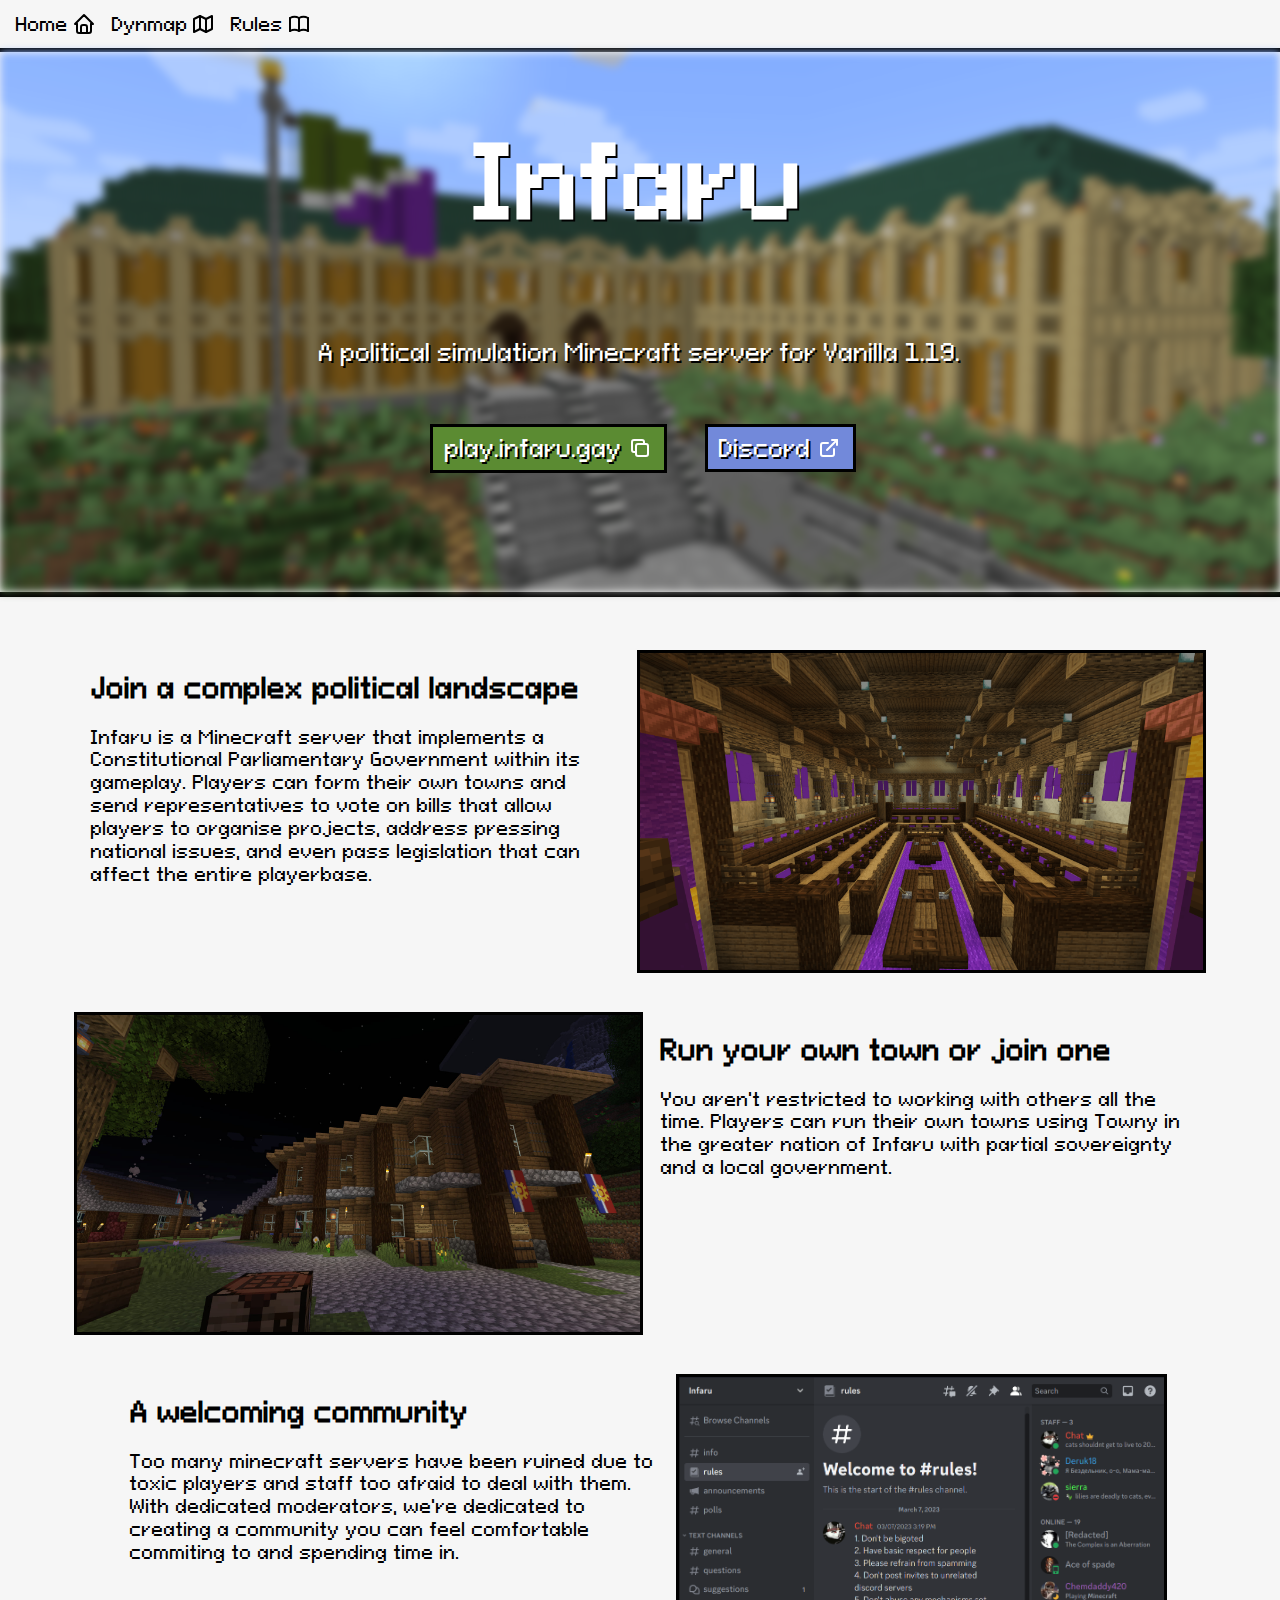
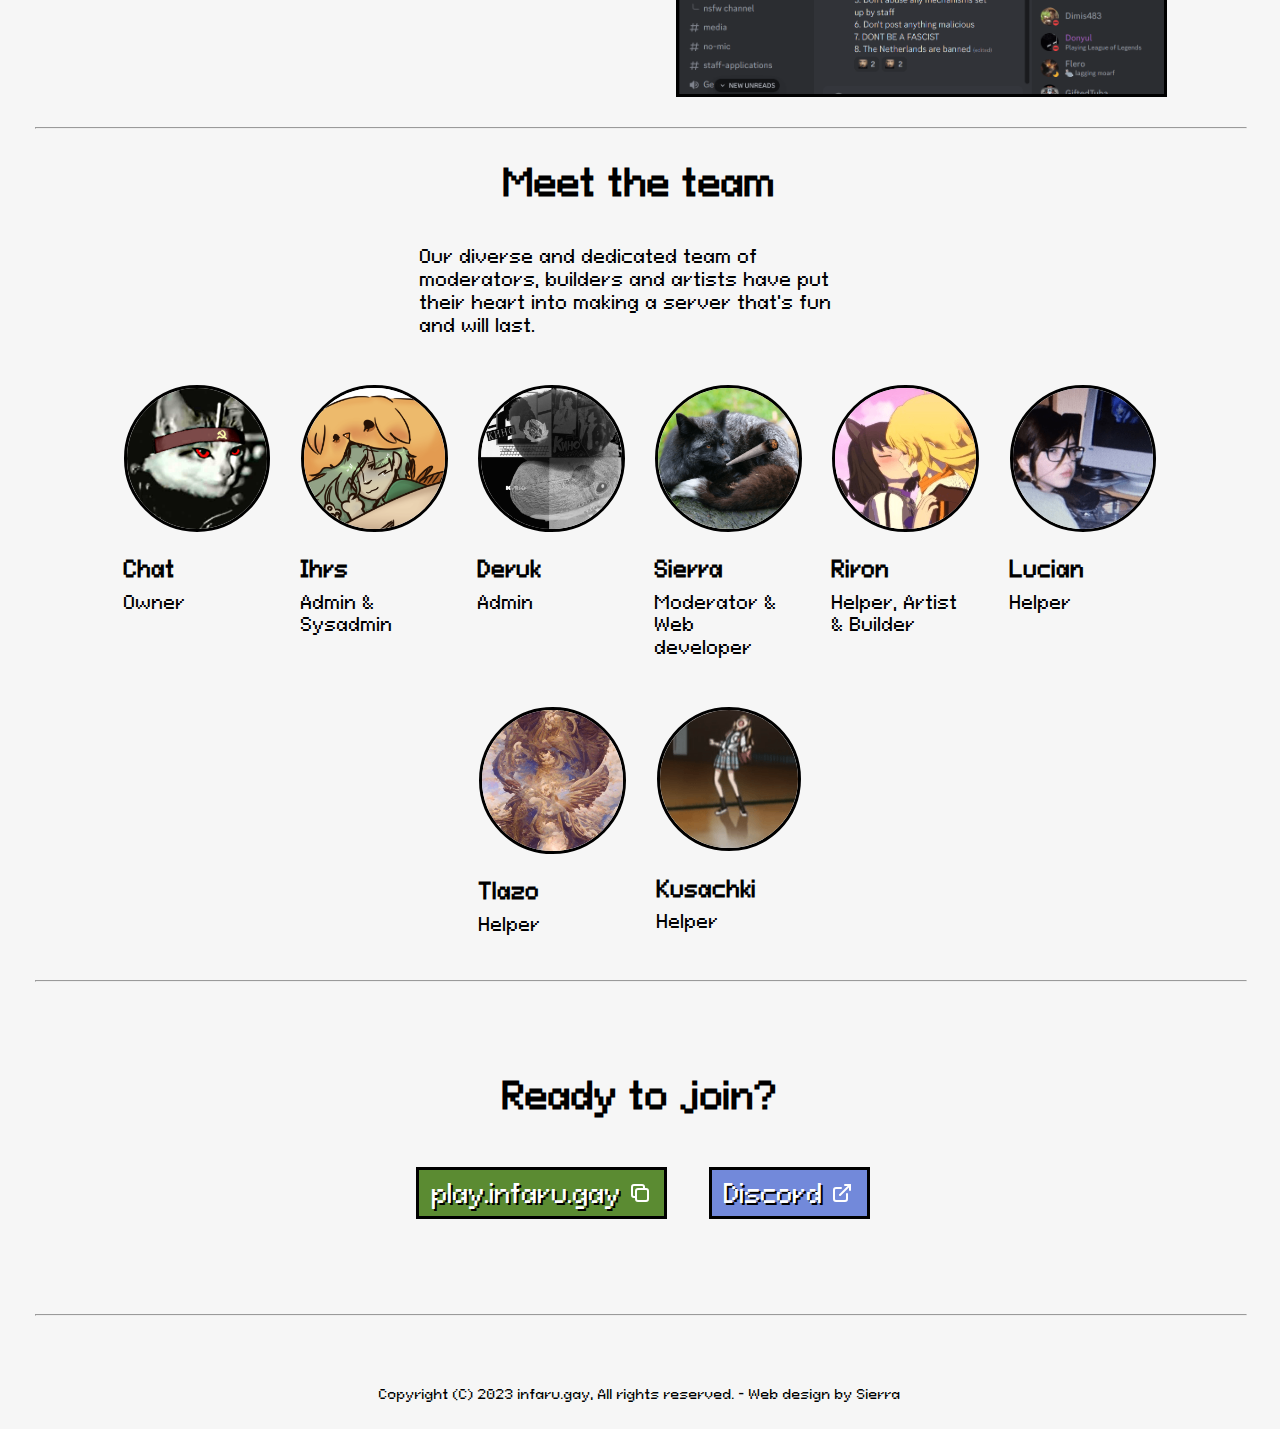
<file: index.html>
<!DOCTYPE html>
<html lang="en">
	<head>
		<meta charset="UTF-8">
		<meta name="viewport" content="width=device-width">
		<link rel="icon" type="image/jpg" href="/infaruicon.png">
		<meta name="generator" content="Astro v2.3.0">
		<title>Infaru</title>
	<link rel="stylesheet" href="/_astro/index.d9730495.css" />
<link rel="stylesheet" href="/_astro/index.f7437a83.css" /><script type="module">function t(){if(typeof window<"u"&&typeof window.navigator<"u"){var o="play.infaru.gay";navigator.clipboard.writeText(o);const n=document.querySelectorAll(".copyIcon"),c=document.querySelectorAll(".checkIcon");n.forEach(e=>{e.style="display:none;"}),c.forEach(e=>{e.style="display: inline"}),setTimeout(()=>{n.forEach(e=>{e.style="display: inline"}),c.forEach(e=>{e.style="display:none;"})},1e3)}}const i=document.querySelectorAll(".copyss");i.forEach(o=>{o.addEventListener("click",()=>t())});
</script></head>
	<body>
		<!-- <FoxGenocide/> -->
		<main class="astro-DMQPWCEC">
    <div class="container astro-DMQPWCEC">
        <div class="links astro-DMQPWCEC">
            <a href="/#" class="astro-DMQPWCEC">Home <svg xmlns="http://www.w3.org/2000/svg" width="24" height="24" viewBox="0 0 24 24" fill="none" stroke="currentColor" stroke-width="2" stroke-linecap="round" stroke-linejoin="round" strokeWidth="2" class="astro-DMQPWCEC"><path d="M5 12l-2 0l9 -9l9 9l-2 0"></path><path d="M5 12v7a2 2 0 0 0 2 2h10a2 2 0 0 0 2 -2v-7"></path><path d="M9 21v-6a2 2 0 0 1 2 -2h2a2 2 0 0 1 2 2v6"></path></svg></a>
            <a href="/dynmap" class="astro-DMQPWCEC">Dynmap <svg xmlns="http://www.w3.org/2000/svg" width="24" height="24" viewBox="0 0 24 24" fill="none" stroke="currentColor" stroke-width="2" stroke-linecap="round" stroke-linejoin="round" strokeWidth="2" class="astro-DMQPWCEC"><path d="M3 7l6 -3l6 3l6 -3l0 13l-6 3l-6 -3l-6 3l0 -13"></path><path d="M9 4l0 13"></path><path d="M15 7l0 13"></path></svg></a>
            <a href="/rules" class="astro-DMQPWCEC">Rules <svg xmlns="http://www.w3.org/2000/svg" width="24" height="24" viewBox="0 0 24 24" fill="none" stroke="currentColor" stroke-width="2" stroke-linecap="round" stroke-linejoin="round" strokeWidth="2" class="astro-DMQPWCEC"><path d="M3 19a9 9 0 0 1 9 0a9 9 0 0 1 9 0"></path><path d="M3 6a9 9 0 0 1 9 0a9 9 0 0 1 9 0"></path><path d="M3 6l0 13"></path><path d="M12 6l0 13"></path><path d="M21 6l0 13"></path></svg></a>
        </div>
        <div class="login astro-DMQPWCEC">
            <!-- <a href="#"><IconUserCircle /> Login</a> -->
        </div>
    </div>
</main>
		
	<main class="astro-J7PV25F6">
		<main class="astro-SEFMXPGK">
	<div class="headerContainer astro-SEFMXPGK">
		<img class="headerImage astro-SEFMXPGK" src="/building.png" alt="The Parliament building.">
		<div class="headerText astro-SEFMXPGK">
			<h1 class="infaruText astro-SEFMXPGK">Infaru</h1>
			<p class="subtext astro-SEFMXPGK">
				A political simulation Minecraft server for Vanilla 1.19.
			</p>
			<div class="subtextContainer astro-SEFMXPGK">
				<main class="astro-C3WZUQI5">
    
    <button class="copyss astro-C3WZUQI5">
        <p class="ip astro-C3WZUQI5">
            play.infaru.gay <svg xmlns="http://www.w3.org/2000/svg" width="24" height="24" viewBox="0 0 24 24" fill="none" stroke="currentColor" stroke-width="2" stroke-linecap="round" stroke-linejoin="round" strokeWidth="2" class="copyIcon astro-C3WZUQI5"><path d="M8 8m0 2a2 2 0 0 1 2 -2h8a2 2 0 0 1 2 2v8a2 2 0 0 1 -2 2h-8a2 2 0 0 1 -2 -2z"></path><path d="M16 8v-2a2 2 0 0 0 -2 -2h-8a2 2 0 0 0 -2 2v8a2 2 0 0 0 2 2h2"></path></svg>
            <svg xmlns="http://www.w3.org/2000/svg" width="24" height="24" viewBox="0 0 24 24" fill="none" stroke="currentColor" stroke-width="2" stroke-linecap="round" stroke-linejoin="round" strokeWidth="2" class="checkIcon astro-C3WZUQI5"><path d="M5 12l5 5l10 -10"></path></svg>
        </p>
    </button>
</main>
				<main class="astro-7ADQIHKT">
    <a class="discord astro-7ADQIHKT" href="https://discord.gg/AttNPkeaKd" target="_blank">Discord <svg xmlns="http://www.w3.org/2000/svg" width="24" height="24" viewBox="0 0 24 24" fill="none" stroke="currentColor" stroke-width="2" stroke-linecap="round" stroke-linejoin="round" strokeWidth="2" class="astro-7ADQIHKT"><path d="M11 7h-5a2 2 0 0 0 -2 2v9a2 2 0 0 0 2 2h9a2 2 0 0 0 2 -2v-5"></path><path d="M10 14l10 -10"></path><path d="M15 4l5 0l0 5"></path></svg></a>
</main>
			</div>
		</div>
	</div>
</main>
		<div class="cards astro-J7PV25F6">
			<div class="card astro-J7PV25F6">
				<div class="astro-J7PV25F6">
					<h2 class="astro-J7PV25F6">Join a complex political landscape</h2>
					<p class="astro-J7PV25F6">
						Infaru is a Minecraft server that implements a
						Constitutional Parliamentary Government within its
						gameplay. Players can form their own towns and send
						representatives to vote on bills that allow players to
						organise projects, address pressing national issues, and
						even pass legislation that can affect the entire
						playerbase.
					</p>
				</div>
				<div class="cardImageContainer astro-J7PV25F6">
					<img class="cardImage astro-J7PV25F6" src="/senate.png">
				</div>
			</div>

			<div class="card astro-J7PV25F6" id="card2">
				<div class="astro-J7PV25F6">
					<h2 class="astro-J7PV25F6">Run your own town or join one</h2>
					<p class="astro-J7PV25F6">
						You aren't restricted to working with others all the
						time. Players can run their own towns using Towny in the
						greater nation of Infaru with partial sovereignty and a
						local government.
					</p>
				</div>
				<div class="cardImageContainer astro-J7PV25F6">
					<img class="cardImage astro-J7PV25F6" src="/spawnistan.jpg">
				</div>
			</div>

			<div class="card astro-J7PV25F6">
				<div class="astro-J7PV25F6">
					<h2 class="astro-J7PV25F6">A welcoming community</h2>
					<p class="astro-J7PV25F6">
						Too many minecraft servers have been ruined due to toxic
						players and staff too afraid to deal with them. With
						dedicated moderators, we're dedicated to creating a
						community you can feel comfortable commiting to and
						spending time in.
					</p>
				</div>
				<div class="cardImageContainer astro-J7PV25F6">
					<img class="cardImage astro-J7PV25F6" src="/server.png">
				</div>
			</div>
			<hr style="width:100%" class="astro-J7PV25F6">
			<div style="width:100%" class="astro-J7PV25F6">
				<div style="display:flex; flex-direction:column;align-items:center" class="astro-J7PV25F6">
					<h1 class="astro-J7PV25F6">Meet the team</h1>
					<p class="astro-J7PV25F6">
						Our diverse and dedicated team of moderators, builders
						and artists have put their heart into making a server
						that's fun and will last.
					</p>
				</div>
				<div class="teamMembers astro-J7PV25F6">
					<div class="teamMember astro-J7PV25F6">
						<img src="/teamAvatars/chat.png" class="teamAvatar astro-J7PV25F6">
						<h3 class="name astro-J7PV25F6">Chat</h3>
						<p class="position astro-J7PV25F6">Owner</p>
					</div>
					<div class="teamMember astro-J7PV25F6">
						<img src="/teamAvatars/ihrs.png" class="teamAvatar astro-J7PV25F6">
						<h3 class="name astro-J7PV25F6">Ihrs</h3>
						<p class="position astro-J7PV25F6">Admin & Sysadmin</p>
					</div>
					<div class="teamMember astro-J7PV25F6">
						<img src="/teamAvatars/deruk.png" class="teamAvatar astro-J7PV25F6">
						<h3 class="name astro-J7PV25F6">Deruk</h3>
						<p class="position astro-J7PV25F6">
							<a href="/deruk" class="astro-J7PV25F6">Admin</a>
						</p>
					</div>
					<div class="teamMember astro-J7PV25F6">
						<img src="/teamAvatars/sierra.png" class="teamAvatar astro-J7PV25F6">
						<h3 class="name astro-J7PV25F6">Sierra</h3>
						<p class="position astro-J7PV25F6">Moderator & Web developer</p>
					</div>
					<div class="teamMember astro-J7PV25F6">
						<img src="/teamAvatars/riron.png" class="teamAvatar astro-J7PV25F6">
						<h3 class="name astro-J7PV25F6">Riron</h3>
						<p class="position astro-J7PV25F6">Helper, Artist & Builder</p>
					</div>
					<div class="teamMember astro-J7PV25F6">
						<img src="/teamAvatars/lucian.png" class="teamAvatar astro-J7PV25F6">
						<h3 class="name astro-J7PV25F6">Lucian</h3>
						<p class="position astro-J7PV25F6">Helper</p>
					</div>
					<div class="teamMember astro-J7PV25F6">
						<img src="/teamAvatars/tlazo.png" class="teamAvatar astro-J7PV25F6">
						<h3 class="name astro-J7PV25F6">Tlazo</h3>
						<p class="position astro-J7PV25F6">Helper</p>
					</div>
					<div class="teamMember astro-J7PV25F6">
						<img src="/teamAvatars/kusachki.png" class="teamAvatar astro-J7PV25F6">
						<h3 class="name astro-J7PV25F6">Kusachki</h3>
						<p class="position astro-J7PV25F6">Helper</p>
					</div>
				</div>
			</div>
			<hr style="width:100%" class="astro-J7PV25F6">
			<div style="height:35vh;display:flex; flex-direction:column;align-items:center;justify-content:center;" class="astro-J7PV25F6">
				<h1 class="astro-J7PV25F6">Ready to join?</h1>
				<div style="display:flex; flex-direction:row; flex-wrap:wrap; justify-content:center; column-gap:2em; align-items:center;" class="astro-J7PV25F6">
					<main class="astro-C3WZUQI5">
    
    <button class="copyss astro-C3WZUQI5">
        <p class="ip astro-C3WZUQI5">
            play.infaru.gay <svg xmlns="http://www.w3.org/2000/svg" width="24" height="24" viewBox="0 0 24 24" fill="none" stroke="currentColor" stroke-width="2" stroke-linecap="round" stroke-linejoin="round" strokeWidth="2" class="copyIcon astro-C3WZUQI5"><path d="M8 8m0 2a2 2 0 0 1 2 -2h8a2 2 0 0 1 2 2v8a2 2 0 0 1 -2 2h-8a2 2 0 0 1 -2 -2z"></path><path d="M16 8v-2a2 2 0 0 0 -2 -2h-8a2 2 0 0 0 -2 2v8a2 2 0 0 0 2 2h2"></path></svg>
            <svg xmlns="http://www.w3.org/2000/svg" width="24" height="24" viewBox="0 0 24 24" fill="none" stroke="currentColor" stroke-width="2" stroke-linecap="round" stroke-linejoin="round" strokeWidth="2" class="checkIcon astro-C3WZUQI5"><path d="M5 12l5 5l10 -10"></path></svg>
        </p>
    </button>
</main>
					<main class="astro-7ADQIHKT">
    <a class="discord astro-7ADQIHKT" href="https://discord.gg/AttNPkeaKd" target="_blank">Discord <svg xmlns="http://www.w3.org/2000/svg" width="24" height="24" viewBox="0 0 24 24" fill="none" stroke="currentColor" stroke-width="2" stroke-linecap="round" stroke-linejoin="round" strokeWidth="2" class="astro-7ADQIHKT"><path d="M11 7h-5a2 2 0 0 0 -2 2v9a2 2 0 0 0 2 2h9a2 2 0 0 0 2 -2v-5"></path><path d="M10 14l10 -10"></path><path d="M15 4l5 0l0 5"></path></svg></a>
</main>
				</div>
			</div>
			<hr style="width:100%" class="astro-J7PV25F6">
		</div>
	</main>

		<main class="astro-SZ7XMLTE">
    <footer class="astro-SZ7XMLTE">
        <p class="astro-SZ7XMLTE">Copyright (C) 2023 infaru.gay, All rights reserved. - Web design by Sierra</p>
    </footer>
</main>
	</body></html>
</file>
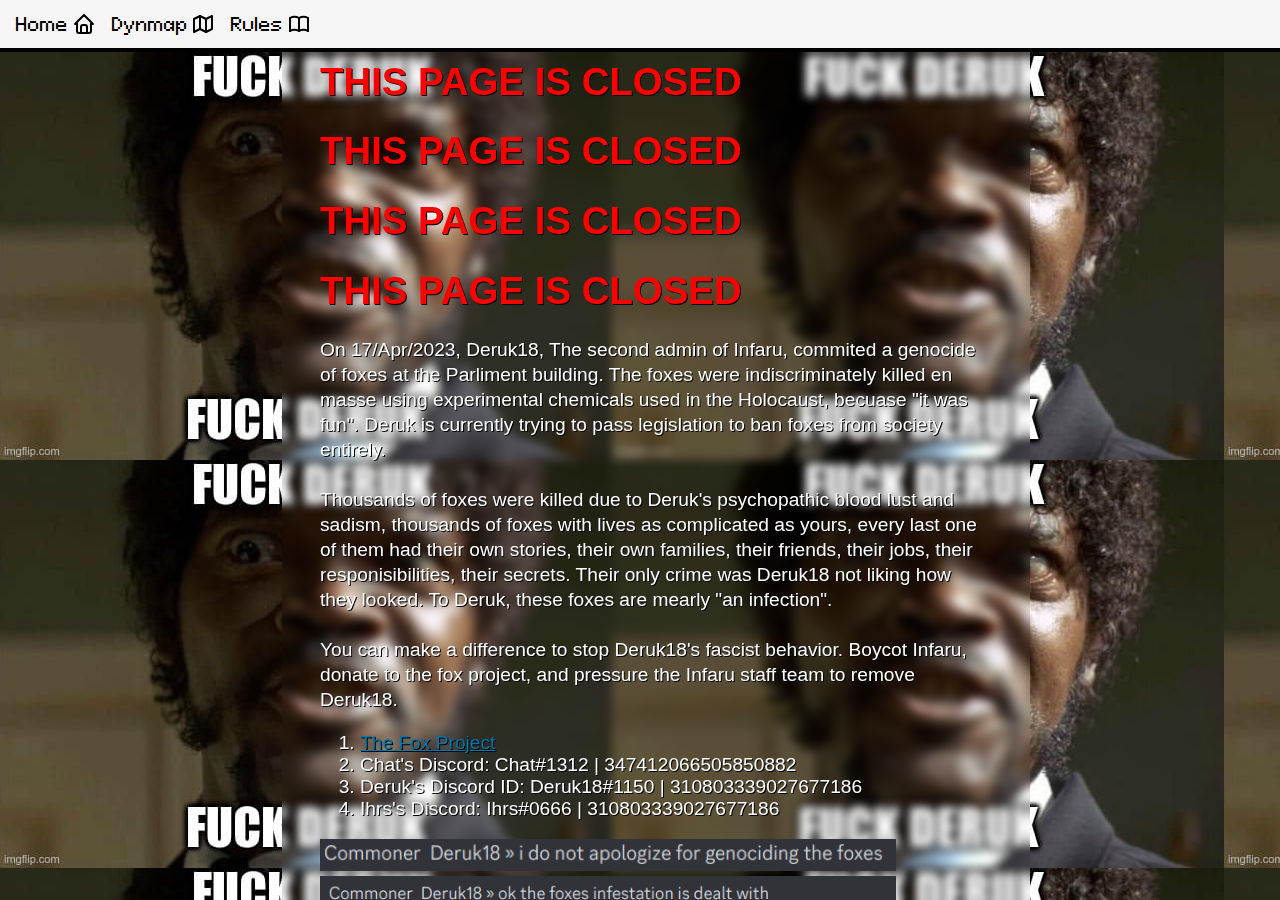
<file: deruk/index.html>
<!DOCTYPE html><html lang=en><head><meta charset=UTF-8><meta content="width=device-width" name=viewport><link href=/infaruicon.png rel=icon type=image/jpg><meta content="Astro v2.3.0" name=generator><title></title><link href=/_astro/index.d4764a1d.css rel=stylesheet /><link href=/_astro/index.d9730495.css rel=stylesheet /></head><body><main class=astro-DMQPWCEC><div class="astro-DMQPWCEC container"><div class="astro-DMQPWCEC links"><a class=astro-DMQPWCEC href=/#>Home <svg class=astro-DMQPWCEC fill=none height=24 stroke=currentColor stroke-linecap=round stroke-linejoin=round stroke-width=2 strokeWidth=2 viewBox="0 0 24 24" width=24 xmlns=http://www.w3.org/2000/svg><path d="M5 12l-2 0l9 -9l9 9l-2 0"></path><path d="M5 12v7a2 2 0 0 0 2 2h10a2 2 0 0 0 2 -2v-7"></path><path d="M9 21v-6a2 2 0 0 1 2 -2h2a2 2 0 0 1 2 2v6"></path></svg></a><a class=astro-DMQPWCEC href=/dynmap>Dynmap <svg class=astro-DMQPWCEC fill=none height=24 stroke=currentColor stroke-linecap=round stroke-linejoin=round stroke-width=2 strokeWidth=2 viewBox="0 0 24 24" width=24 xmlns=http://www.w3.org/2000/svg><path d="M3 7l6 -3l6 3l6 -3l0 13l-6 3l-6 -3l-6 3l0 -13"></path><path d="M9 4l0 13"></path><path d="M15 7l0 13"></path></svg></a><a class=astro-DMQPWCEC href=/rules>Rules <svg class=astro-DMQPWCEC fill=none height=24 stroke=currentColor stroke-linecap=round stroke-linejoin=round stroke-width=2 strokeWidth=2 viewBox="0 0 24 24" width=24 xmlns=http://www.w3.org/2000/svg><path d="M3 19a9 9 0 0 1 9 0a9 9 0 0 1 9 0"></path><path d="M3 6a9 9 0 0 1 9 0a9 9 0 0 1 9 0"></path><path d="M3 6l0 13"></path><path d="M12 6l0 13"></path><path d="M21 6l0 13"></path></svg></a></div><div class="astro-DMQPWCEC login"></div></div></main><main><main class=astro-IICLF2EY><div class=astro-IICLF2EY id=container><div class=astro-IICLF2EY id=text><h1 class=astro-IICLF2EY>THIS PAGE IS CLOSED</h1><h1 class=astro-IICLF2EY>THIS PAGE IS CLOSED</h1><h1 class=astro-IICLF2EY>THIS PAGE IS CLOSED</h1><h1 class=astro-IICLF2EY>THIS PAGE IS CLOSED</h1><h1 class=astro-IICLF2EY>THIS PAGE IS CLOSED</h1><h1 class=astro-IICLF2EY>THIS PAGE IS CLOSED</h1><h1 class=astro-IICLF2EY>THIS PAGE IS CLOSED</h1><h1 class=astro-IICLF2EY>THIS PAGE IS CLOSED</h1><h1 class=astro-IICLF2EY>THIS PAGE IS CLOSED</h1><h1 class=astro-IICLF2EY>THIS PAGE IS CLOSED</h1><p class=astro-IICLF2EY>On 17/Apr/2023, Deruk18, The second admin of Infaru, commited a genocide of foxes at the Parliment building. The foxes were indiscriminately killed en masse using experimental chemicals used in the Holocaust, becuase "it was fun". Deruk is currently trying to pass legislation to ban foxes from society entirely.<br class=astro-IICLF2EY><br class=astro-IICLF2EY>Thousands of foxes were killed due to Deruk's psychopathic blood lust and sadism, thousands of foxes with lives as complicated as yours, every last one of them had their own stories, their own families, their friends, their jobs, their responisibilities, their secrets. Their only crime was Deruk18 not liking how they looked. To Deruk, these foxes are mearly "an infection".<br class=astro-IICLF2EY><br class=astro-IICLF2EY>You can make a difference to stop Deruk18's fascist behavior. Boycot Infaru, donate to the fox project, and pressure the Infaru staff team to remove Deruk18.<br class=astro-IICLF2EY></p><ol class=astro-IICLF2EY><li class=astro-IICLF2EY><a class=astro-IICLF2EY href=https://foxproject.org.uk/ >The Fox Project</a></li><li class=astro-IICLF2EY>Chat's Discord: Chat#1312 | 347412066505850882</li><li class=astro-IICLF2EY>Deruk's Discord ID: Deruk18#1150 | 310803339027677186</li><li class=astro-IICLF2EY>Ihrs's Discord: Ihrs#0666 | 310803339027677186</li></ol><img class="astro-IICLF2EY screenshot" src=/Screenshot_20230417_114602.png> <img class="astro-IICLF2EY screenshot" src=/Screenshot_20230417_114555.png> <img class="astro-IICLF2EY screenshot" src=/Screenshot_20230417_114547.png><h1 class=astro-IICLF2EY>THIS PAGE IS CLOSED</h1><h1 class=astro-IICLF2EY>THIS PAGE IS CLOSED</h1><h1 class=astro-IICLF2EY>THIS PAGE IS CLOSED</h1><h1 class=astro-IICLF2EY>THIS PAGE IS CLOSED</h1><h1 class=astro-IICLF2EY>THIS PAGE IS CLOSED</h1></div></div></main></main><main class=astro-SZ7XMLTE><footer class=astro-SZ7XMLTE><p class=astro-SZ7XMLTE>Copyright (C) 2023 infaru.gay, All rights reserved. - Web design by Sierra</p></footer></main></body></html>
</file>
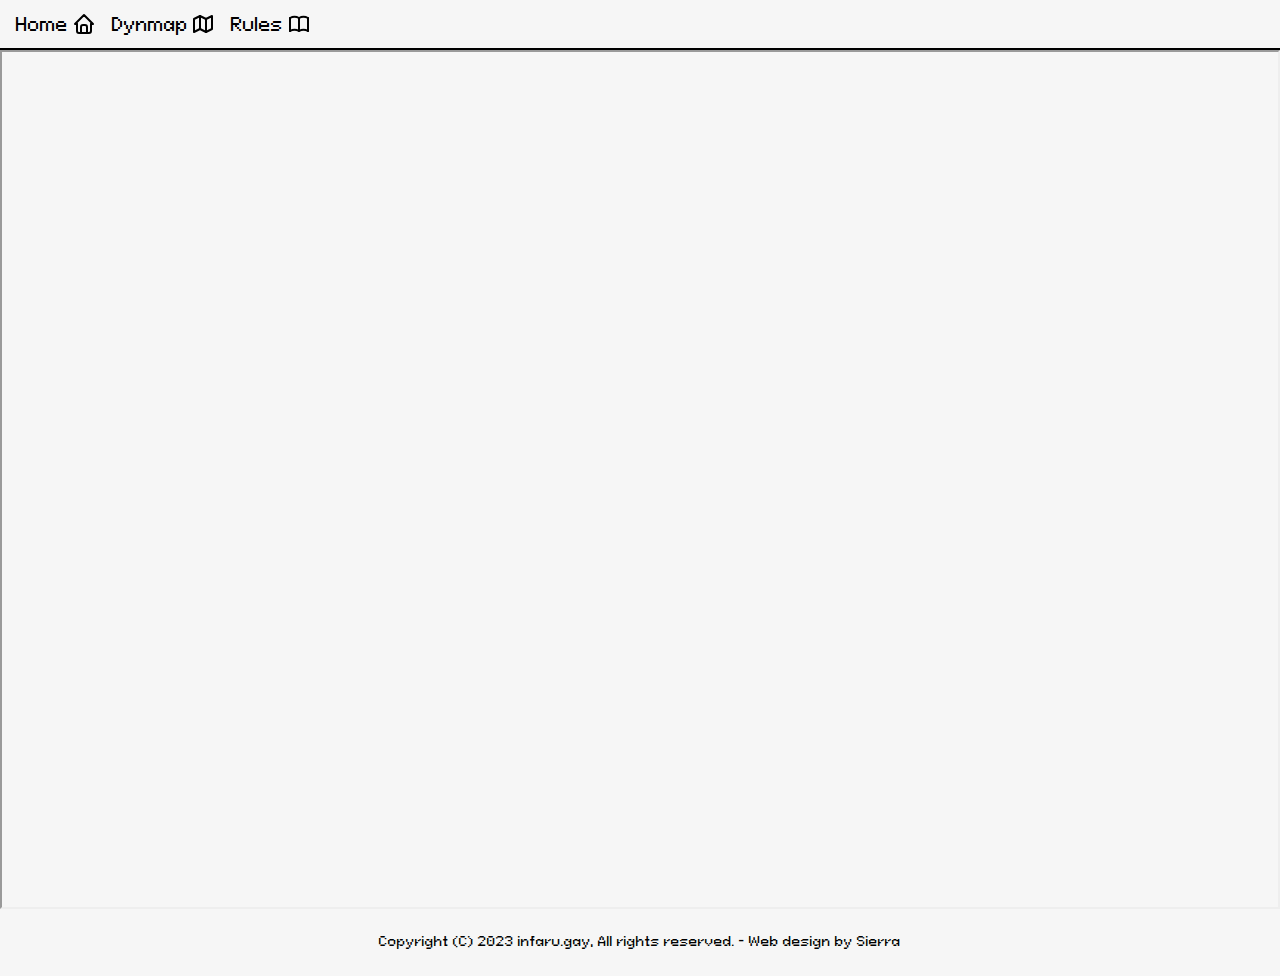
<file: dynmap/index.html>
<!DOCTYPE html><html lang=en><head><meta charset=UTF-8><meta content="width=device-width" name=viewport><link href=/infaruicon.png rel=icon type=image/jpg><meta content="Astro v2.3.0" name=generator><title>Infaru</title><link href=/_astro/index.d9730495.css rel=stylesheet /></head><body><main class=astro-DMQPWCEC><div class="astro-DMQPWCEC container"><div class="astro-DMQPWCEC links"><a class=astro-DMQPWCEC href=/#>Home <svg class=astro-DMQPWCEC fill=none height=24 stroke=currentColor stroke-linecap=round stroke-linejoin=round stroke-width=2 strokeWidth=2 viewBox="0 0 24 24" width=24 xmlns=http://www.w3.org/2000/svg><path d="M5 12l-2 0l9 -9l9 9l-2 0"></path><path d="M5 12v7a2 2 0 0 0 2 2h10a2 2 0 0 0 2 -2v-7"></path><path d="M9 21v-6a2 2 0 0 1 2 -2h2a2 2 0 0 1 2 2v6"></path></svg></a><a class=astro-DMQPWCEC href=/dynmap>Dynmap <svg class=astro-DMQPWCEC fill=none height=24 stroke=currentColor stroke-linecap=round stroke-linejoin=round stroke-width=2 strokeWidth=2 viewBox="0 0 24 24" width=24 xmlns=http://www.w3.org/2000/svg><path d="M3 7l6 -3l6 3l6 -3l0 13l-6 3l-6 -3l-6 3l0 -13"></path><path d="M9 4l0 13"></path><path d="M15 7l0 13"></path></svg></a><a class=astro-DMQPWCEC href=/rules>Rules <svg class=astro-DMQPWCEC fill=none height=24 stroke=currentColor stroke-linecap=round stroke-linejoin=round stroke-width=2 strokeWidth=2 viewBox="0 0 24 24" width=24 xmlns=http://www.w3.org/2000/svg><path d="M3 19a9 9 0 0 1 9 0a9 9 0 0 1 9 0"></path><path d="M3 6a9 9 0 0 1 9 0a9 9 0 0 1 9 0"></path><path d="M3 6l0 13"></path><path d="M12 6l0 13"></path><path d="M21 6l0 13"></path></svg></a></div><div class="astro-DMQPWCEC login"></div></div></main><main><div style=height:95vh;width:100vw;display:flex;align-items:center;justify-content:center><iframe height=100% src=https://map.infaru.gay width=100%></iframe></div></main><style></style><main class=astro-SZ7XMLTE><footer class=astro-SZ7XMLTE><p class=astro-SZ7XMLTE>Copyright (C) 2023 infaru.gay, All rights reserved. - Web design by Sierra</p></footer></main></body></html>
</file>
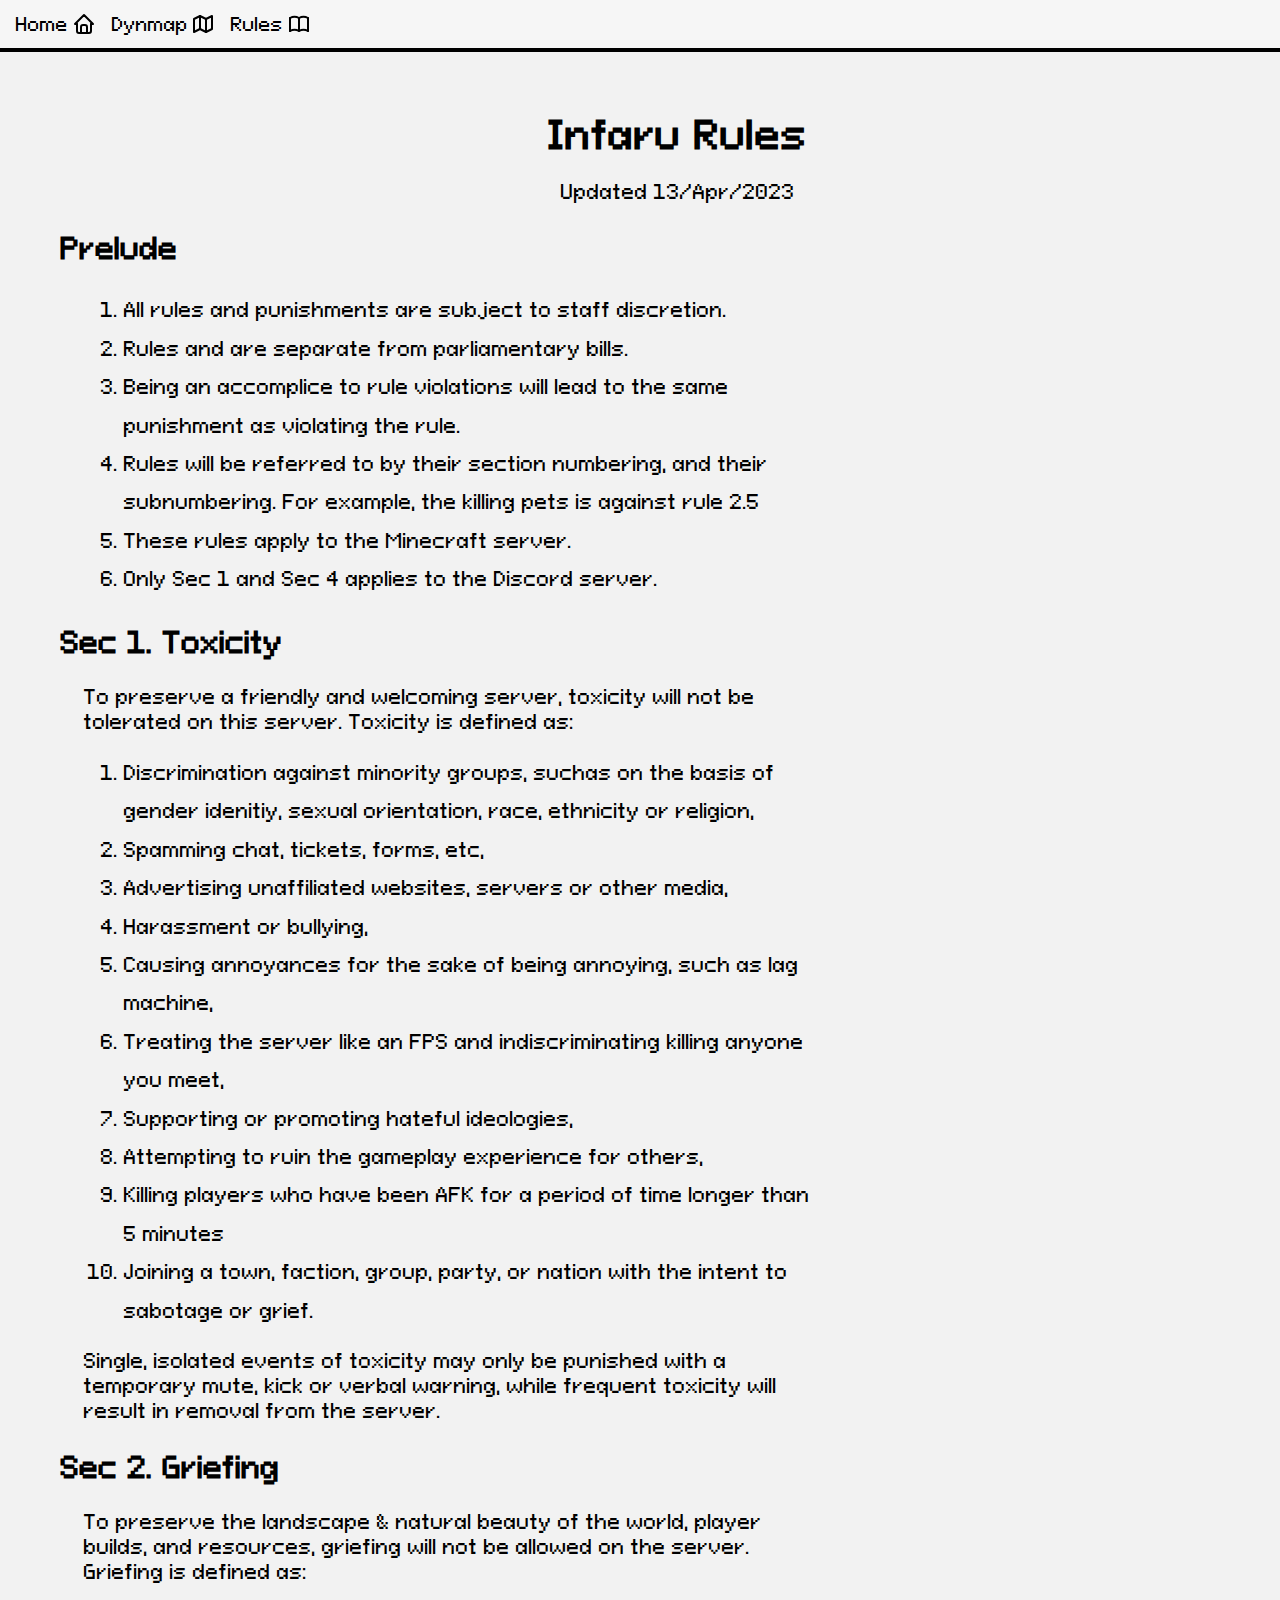
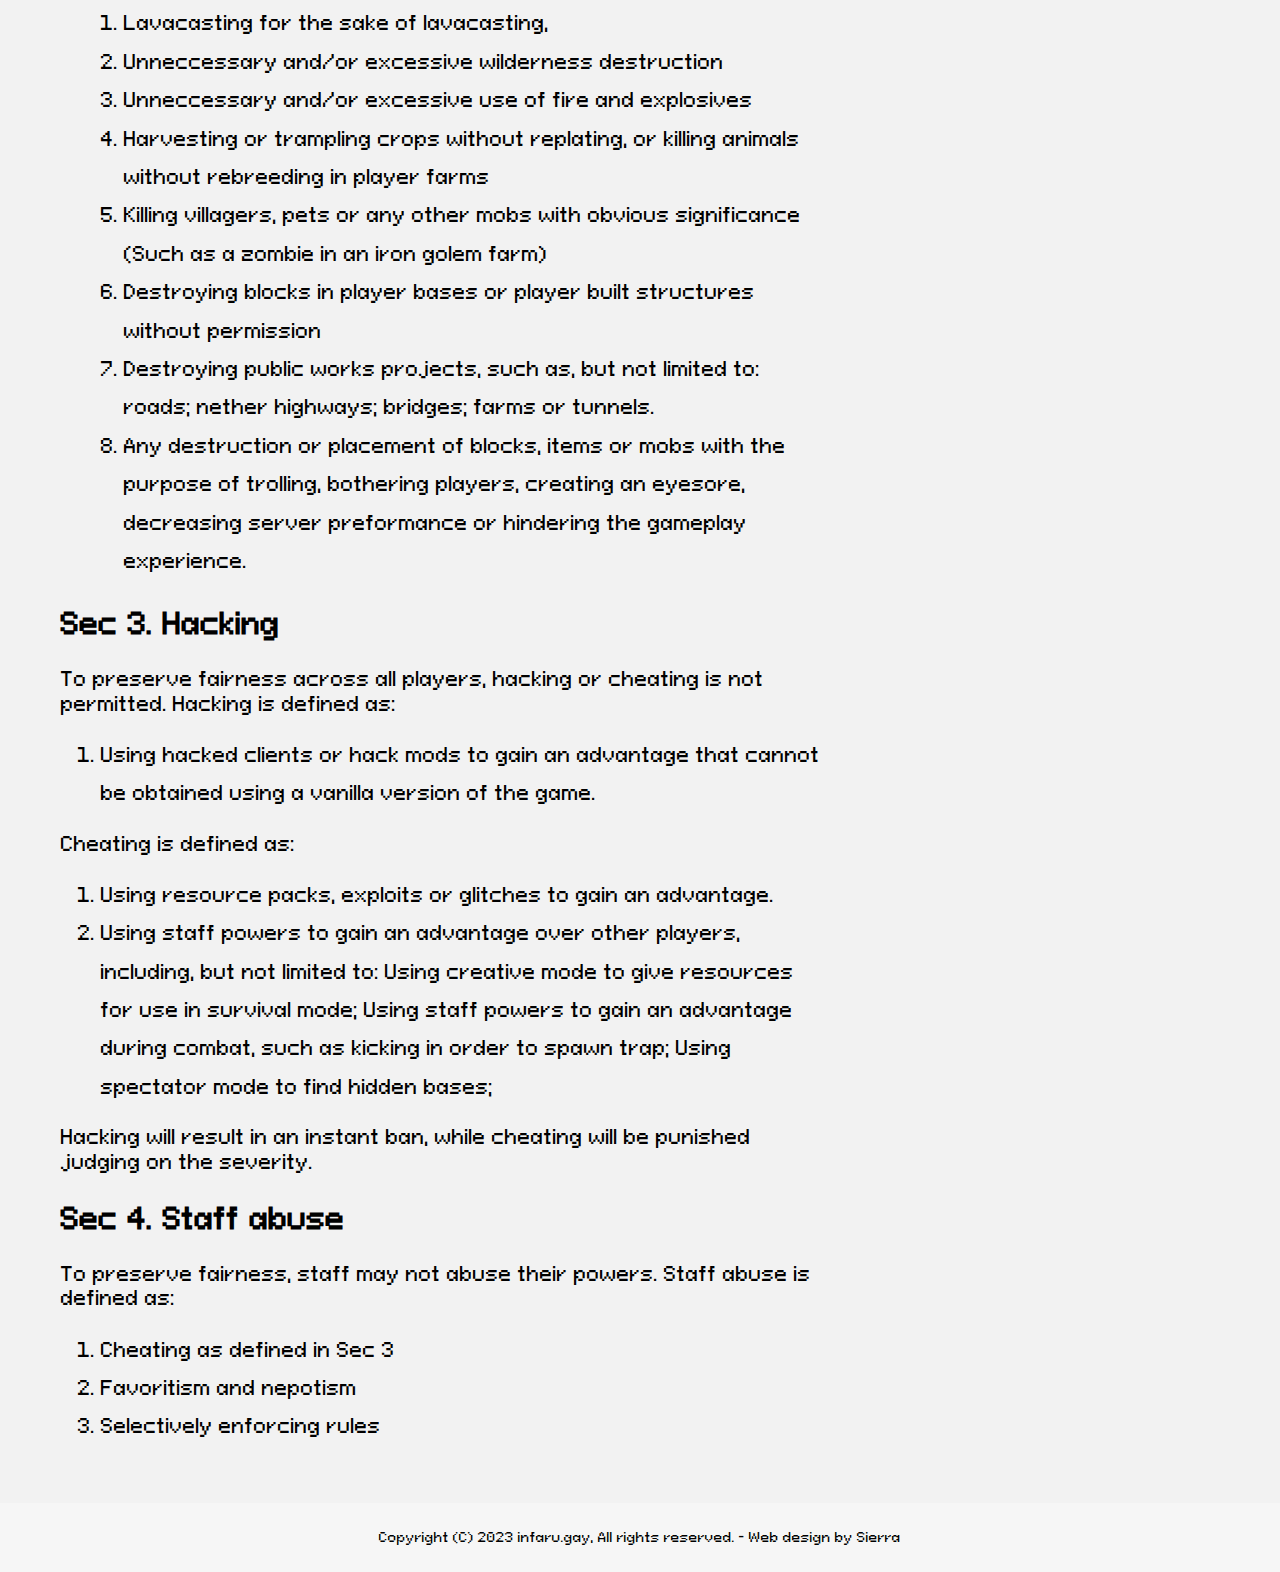
<file: rules/index.html>
<!DOCTYPE html><html lang=en><head><meta charset=UTF-8><meta content="width=device-width" name=viewport><link href=/infaruicon.png rel=icon type=image/jpg><meta content="Astro v2.3.0" name=generator><title>Infaru</title><link href=/_astro/index.1bc82d89.css rel=stylesheet /><link href=/_astro/index.d9730495.css rel=stylesheet /></head><body><main class=astro-DMQPWCEC><div class="astro-DMQPWCEC container"><div class="astro-DMQPWCEC links"><a class=astro-DMQPWCEC href=/#>Home <svg class=astro-DMQPWCEC fill=none height=24 stroke=currentColor stroke-linecap=round stroke-linejoin=round stroke-width=2 strokeWidth=2 viewBox="0 0 24 24" width=24 xmlns=http://www.w3.org/2000/svg><path d="M5 12l-2 0l9 -9l9 9l-2 0"></path><path d="M5 12v7a2 2 0 0 0 2 2h10a2 2 0 0 0 2 -2v-7"></path><path d="M9 21v-6a2 2 0 0 1 2 -2h2a2 2 0 0 1 2 2v6"></path></svg></a><a class=astro-DMQPWCEC href=/dynmap>Dynmap <svg class=astro-DMQPWCEC fill=none height=24 stroke=currentColor stroke-linecap=round stroke-linejoin=round stroke-width=2 strokeWidth=2 viewBox="0 0 24 24" width=24 xmlns=http://www.w3.org/2000/svg><path d="M3 7l6 -3l6 3l6 -3l0 13l-6 3l-6 -3l-6 3l0 -13"></path><path d="M9 4l0 13"></path><path d="M15 7l0 13"></path></svg></a><a class=astro-DMQPWCEC href=/rules>Rules <svg class=astro-DMQPWCEC fill=none height=24 stroke=currentColor stroke-linecap=round stroke-linejoin=round stroke-width=2 strokeWidth=2 viewBox="0 0 24 24" width=24 xmlns=http://www.w3.org/2000/svg><path d="M3 19a9 9 0 0 1 9 0a9 9 0 0 1 9 0"></path><path d="M3 6a9 9 0 0 1 9 0a9 9 0 0 1 9 0"></path><path d="M3 6l0 13"></path><path d="M12 6l0 13"></path><path d="M21 6l0 13"></path></svg></a></div><div class="astro-DMQPWCEC login"></div></div></main><main class="astro-2BHXZWTG main"><div class="astro-2BHXZWTG container"><div class="astro-2BHXZWTG header"><h1 class=astro-2BHXZWTG>Infaru Rules</h1><p class=astro-2BHXZWTG>Updated 13/Apr/2023</p></div><div class="astro-2BHXZWTG section"><h2 class=astro-2BHXZWTG>Prelude</h2><div class="astro-2BHXZWTG content"><ol class=astro-2BHXZWTG><li class=astro-2BHXZWTG>All rules and punishments are subject to staff discretion.</li><li class=astro-2BHXZWTG>Rules and are separate from parliamentary bills.</li><li class=astro-2BHXZWTG>Being an accomplice to rule violations will lead to the same punishment as violating the rule.</li><li class=astro-2BHXZWTG>Rules will be referred to by their section numbering, and their subnumbering. For example, the killing pets is against rule 2.5</li><li class=astro-2BHXZWTG>These rules apply to the Minecraft server.</li><li class=astro-2BHXZWTG>Only Sec 1 and Sec 4 applies to the Discord server.</li></ol></div></div><div class="astro-2BHXZWTG section"><h2 class=astro-2BHXZWTG>Sec 1. Toxicity</h2><div class="astro-2BHXZWTG content"><p class=astro-2BHXZWTG>To preserve a friendly and welcoming server, toxicity will not be tolerated on this server. Toxicity is defined as:</p><ol class=astro-2BHXZWTG><li class=astro-2BHXZWTG>Discrimination against minority groups, suchas on the basis of gender idenitiy, sexual orientation, race, ethnicity or religion,</li><li class=astro-2BHXZWTG>Spamming chat, tickets, forms, etc,</li><li class=astro-2BHXZWTG>Advertising unaffiliated websites, servers or other media,</li><li class=astro-2BHXZWTG>Harassment or bullying,</li><li class=astro-2BHXZWTG>Causing annoyances for the sake of being annoying, such as lag machine,</li><li class=astro-2BHXZWTG>Treating the server like an FPS and indiscriminating killing anyone you meet,</li><li class=astro-2BHXZWTG>Supporting or promoting hateful ideologies,</li><li class=astro-2BHXZWTG>Attempting to ruin the gameplay experience for others,</li><li class=astro-2BHXZWTG>Killing players who have been AFK for a period of time longer than 5 minutes</li><li class=astro-2BHXZWTG>Joining a town, faction, group, party, or nation with the intent to sabotage or grief.</li></ol><p class=astro-2BHXZWTG>Single, isolated events of toxicity may only be punished with a temporary mute, kick or verbal warning, while frequent toxicity will result in removal from the server.</p></div></div><div class="astro-2BHXZWTG section"><h2 class=astro-2BHXZWTG>Sec 2. Griefing</h2><div class="astro-2BHXZWTG content"><p class=astro-2BHXZWTG>To preserve the landscape & natural beauty of the world, player builds, and resources, griefing will not be allowed on the server. Griefing is defined as:</p><ol class=astro-2BHXZWTG><li class=astro-2BHXZWTG>Lavacasting for the sake of lavacasting,</li><li class=astro-2BHXZWTG>Unneccessary and/or excessive wilderness destruction</li><li class=astro-2BHXZWTG>Unneccessary and/or excessive use of fire and explosives</li><li class=astro-2BHXZWTG>Harvesting or trampling crops without replating, or killing animals without rebreeding in player farms</li><li class=astro-2BHXZWTG>Killing villagers, pets or any other mobs with obvious significance (Such as a zombie in an iron golem farm)</li><li class=astro-2BHXZWTG>Destroying blocks in player bases or player built structures without permission</li><li class=astro-2BHXZWTG>Destroying public works projects, such as, but not limited to: roads; nether highways; bridges; farms or tunnels.</li><li class=astro-2BHXZWTG>Any destruction or placement of blocks, items or mobs with the purpose of trolling, bothering players, creating an eyesore, decreasing server preformance or hindering the gameplay experience.</li></ol></div></div><div class="astro-2BHXZWTG section"><h2 class=astro-2BHXZWTG>Sec 3. Hacking</h2><p class=astro-2BHXZWTG>To preserve fairness across all players, hacking or cheating is not permitted. Hacking is defined as:</p><ol class=astro-2BHXZWTG><li class=astro-2BHXZWTG>Using hacked clients or hack mods to gain an advantage that cannot be obtained using a vanilla version of the game.</li></ol><p class=astro-2BHXZWTG>Cheating is defined as:</p><ol class=astro-2BHXZWTG><li class=astro-2BHXZWTG>Using resource packs, exploits or glitches to gain an advantage.</li><li class=astro-2BHXZWTG>Using staff powers to gain an advantage over other players, including, but not limited to: Using creative mode to give resources for use in survival mode; Using staff powers to gain an advantage during combat, such as kicking in order to spawn trap; Using spectator mode to find hidden bases;</li></ol><p class=astro-2BHXZWTG>Hacking will result in an instant ban, while cheating will be punished judging on the severity.</p></div><div class="astro-2BHXZWTG section"><h2 class=astro-2BHXZWTG>Sec 4. Staff abuse</h2><p class=astro-2BHXZWTG>To preserve fairness, staff may not abuse their powers. Staff abuse is defined as:</p><ol class=astro-2BHXZWTG><li class=astro-2BHXZWTG>Cheating as defined in Sec 3</li><li class=astro-2BHXZWTG>Favoritism and nepotism</li><li class=astro-2BHXZWTG>Selectively enforcing rules</li></ol></div></div></main><main class=astro-SZ7XMLTE><footer class=astro-SZ7XMLTE><p class=astro-SZ7XMLTE>Copyright (C) 2023 infaru.gay, All rights reserved. - Web design by Sierra</p></footer></main></body></html>
</file>
<file: _astro/index.d9730495.css>
.container:where(.astro-DMQPWCEC){height:3em;border-bottom:4px solid #000;display:flex;flex-direction:row;padding-left:1em;padding-right:1em;justify-content:space-between}.links:where(.astro-DMQPWCEC),.login:where(.astro-DMQPWCEC){display:flex;column-gap:1em}a:where(.astro-DMQPWCEC){color:#000!important;text-decoration:none!important;font-size:large;display:flex;vertical-align:middle;align-items:center;column-gap:.2em}a:where(.astro-DMQPWCEC):visited{color:#000!important}footer:where(.astro-SZ7XMLTE){text-align:center;width:100%;font-size:small}p:where(.astro-SZ7XMLTE){padding:1em}@font-face{font-family:Pixeloid Sans;src:url(/fonts/PixeloidSans.ttf)format("truetype");font-weight:400;font-style:normal;font-display:swap}:root{--accent:124, 58, 237;--accent-gradient:linear-gradient( 45deg, rgb(var(--accent)), #da62c4 30%, white 60% )}body,html{margin:0;padding:0}html{font-family:Pixeloid Sans;background-color:#f6f6f6}body{overflow-x:hidden}a{color:#07a}a:visited{color:#941352}code{font-family:Menlo,Monaco,Lucida Console,Liberation Mono,DejaVu Sans Mono,Bitstream Vera Sans Mono,Courier New,monospace}p{line-height:1.3}
</file>
<file: _astro/index.f7437a83.css>
.discord:where(.astro-7ADQIHKT){font-size:1.4em;color:#fff;background-color:#7289da;padding:.32em .5em .35em;display:flex;flex-direction:row;vertical-align:middle;align-items:center;justify-content:center;column-gap:.3em;border:3px solid #000;text-decoration:none;text-shadow:2px 2px #000}.discord:where(.astro-7ADQIHKT):visited{color:#fff}.checkIcon:where(.astro-C3WZUQI5){display:none}.copyss:where(.astro-C3WZUQI5){background-color:transparent;font-size:1em;border:0;font-family:Pixeloid Sans}.ip:where(.astro-C3WZUQI5){font-size:1.4em;color:#fff;background-color:#5b8b32;padding:.3em .5em;display:flex;flex-direction:row;vertical-align:middle;align-items:center;justify-content:center;column-gap:.3em;text-shadow:2px 2px #000;border:3px solid #000;text-decoration:none;cursor:pointer}.headerImage:where(.astro-SEFMXPGK){height:100%;width:100%;object-fit:cover;filter:blur(4px)}.headerContainer:where(.astro-SEFMXPGK){position:relative;height:60vh;width:100vw}.headerText:where(.astro-SEFMXPGK){position:absolute;max-height:50vh;max-width:100vw;top:0;left:0;width:100%;height:100%;display:flex;flex-direction:column;justify-content:center;align-items:center;color:#fff;text-shadow:2px 2px #000;text-align:center}.subtextContainer:where(.astro-SEFMXPGK){display:flex;flex-direction:row;align-items:center;column-gap:2em;flex-wrap:wrap;max-width:80vw;justify-content:center}.subtext:where(.astro-SEFMXPGK){font-size:1.4em;word-wrap:break-word;padding:.5em}.infaruText:where(.astro-SEFMXPGK){font-size:6em;word-wrap:break-word}.center:where(.astro-J7PV25F6){text-align:center}.teamMembers:where(.astro-J7PV25F6){display:flex;flex-wrap:wrap;justify-content:center;column-gap:1em;padding:1em;row-gap:1em}.teamMember:where(.astro-J7PV25F6){padding-left:.5vw;padding-right:.5vw;padding-top:1vw}.teamMember:where(.astro-J7PV25F6) a:where(.astro-J7PV25F6),.teamMember:where(.astro-J7PV25F6) a:where(.astro-J7PV25F6):visited{color:#000;text-decoration:none}.teamAvatar:where(.astro-J7PV25F6){border-radius:50%;max-width:30vw;border:3px solid #000}.name:where(.astro-J7PV25F6){margin-bottom:.4em}.position:where(.astro-J7PV25F6){margin-top:0;max-width:30vw}.cardImageContainer:where(.astro-J7PV25F6){max-width:85vw}#card2:where(.astro-J7PV25F6){flex-direction:row-reverse}.cards:where(.astro-J7PV25F6){border-top:5px solid #000;padding:2em;font-size:1.1em;display:flex;flex-direction:column;align-items:center;justify-content:center}.card:where(.astro-J7PV25F6){display:flex;flex-direction:row;flex-wrap:wrap;justify-content:center;padding:1em}.card:where(.astro-J7PV25F6) p:where(.astro-J7PV25F6){max-width:30em;padding-right:1em;padding-left:1em}.card:where(.astro-J7PV25F6) h2:where(.astro-J7PV25F6){padding-left:.7em}.cardImage:where(.astro-J7PV25F6){max-height:18em;max-width:100%;border:3px solid #000}p:where(.astro-J7PV25F6){max-width:25em}@media screen and (max-width:630px){.headerContainer:where(.astro-SEFMXPGK){height:96vh!important}.headerText:where(.astro-SEFMXPGK){max-height:96vh!important}}@media (min-width:500px){.position:where(.astro-J7PV25F6),.teamAvatar:where(.astro-J7PV25F6){max-width:8em!important}}
</file>
